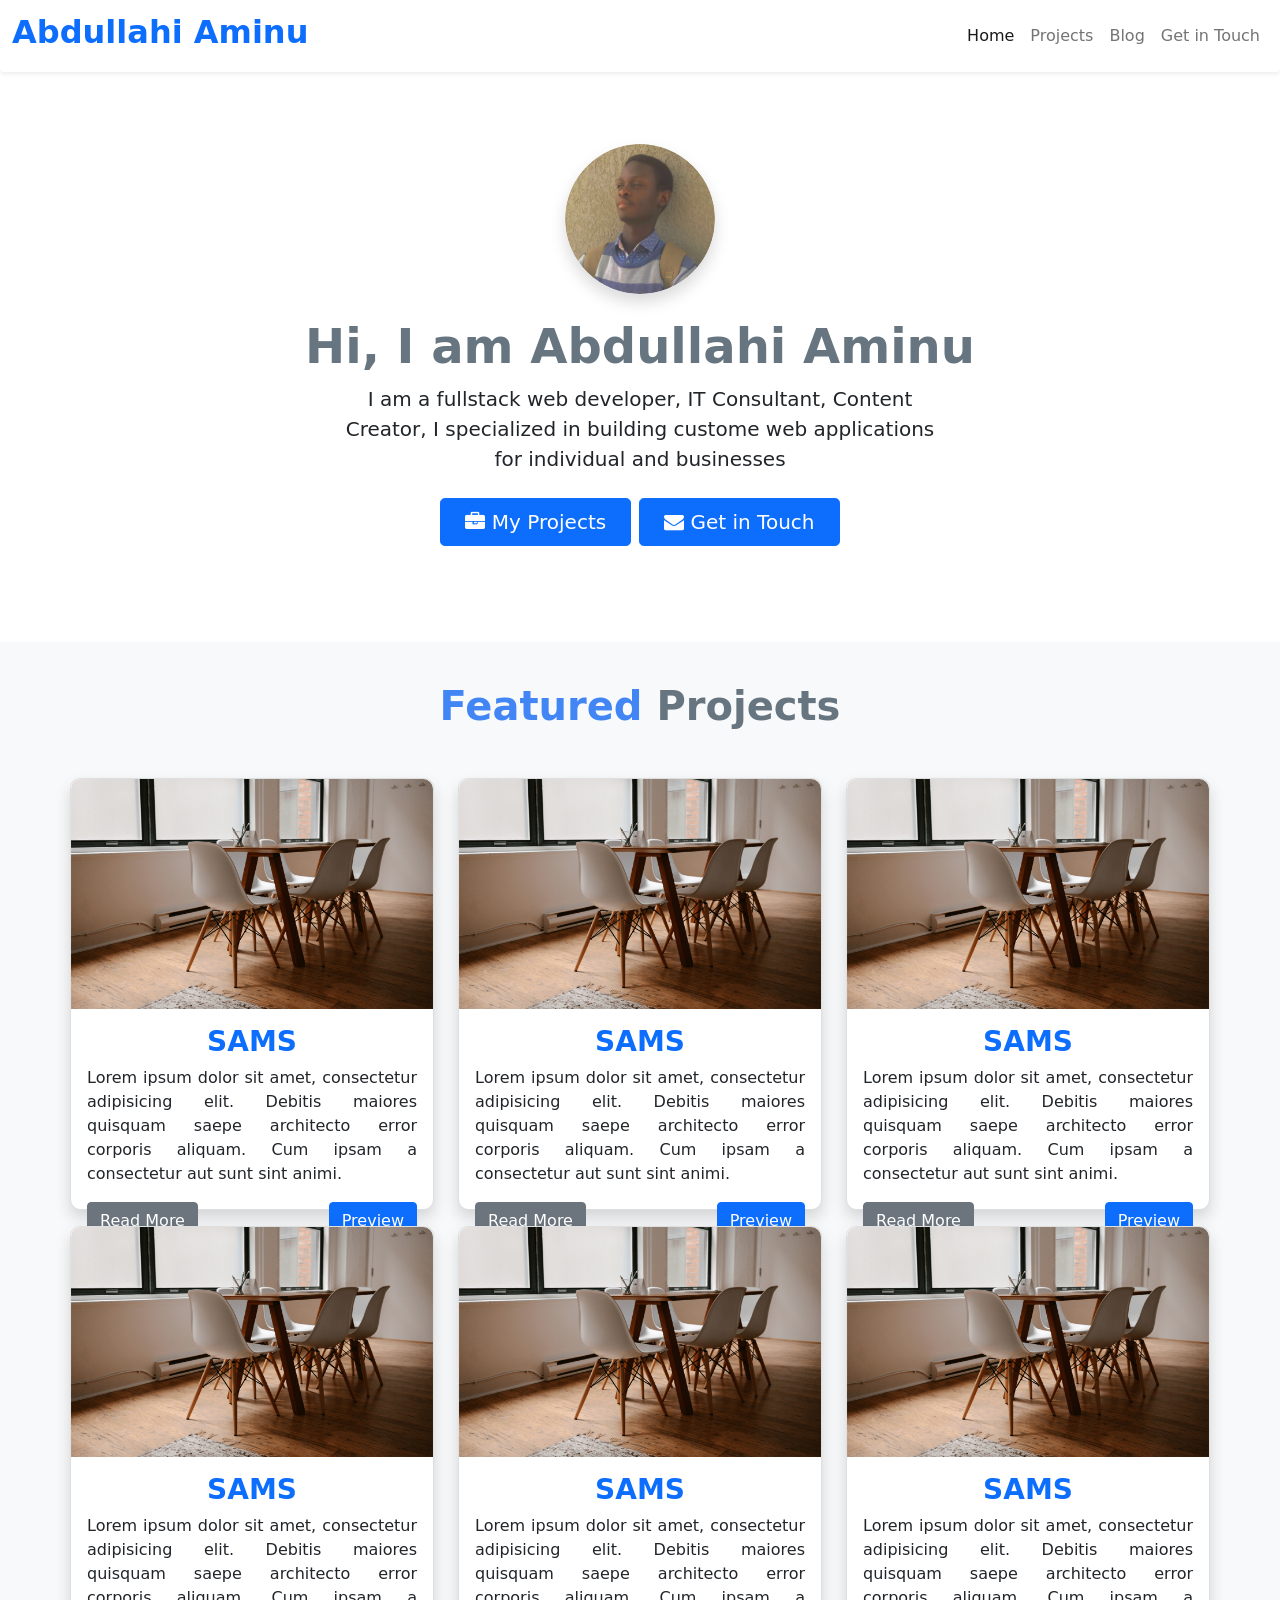
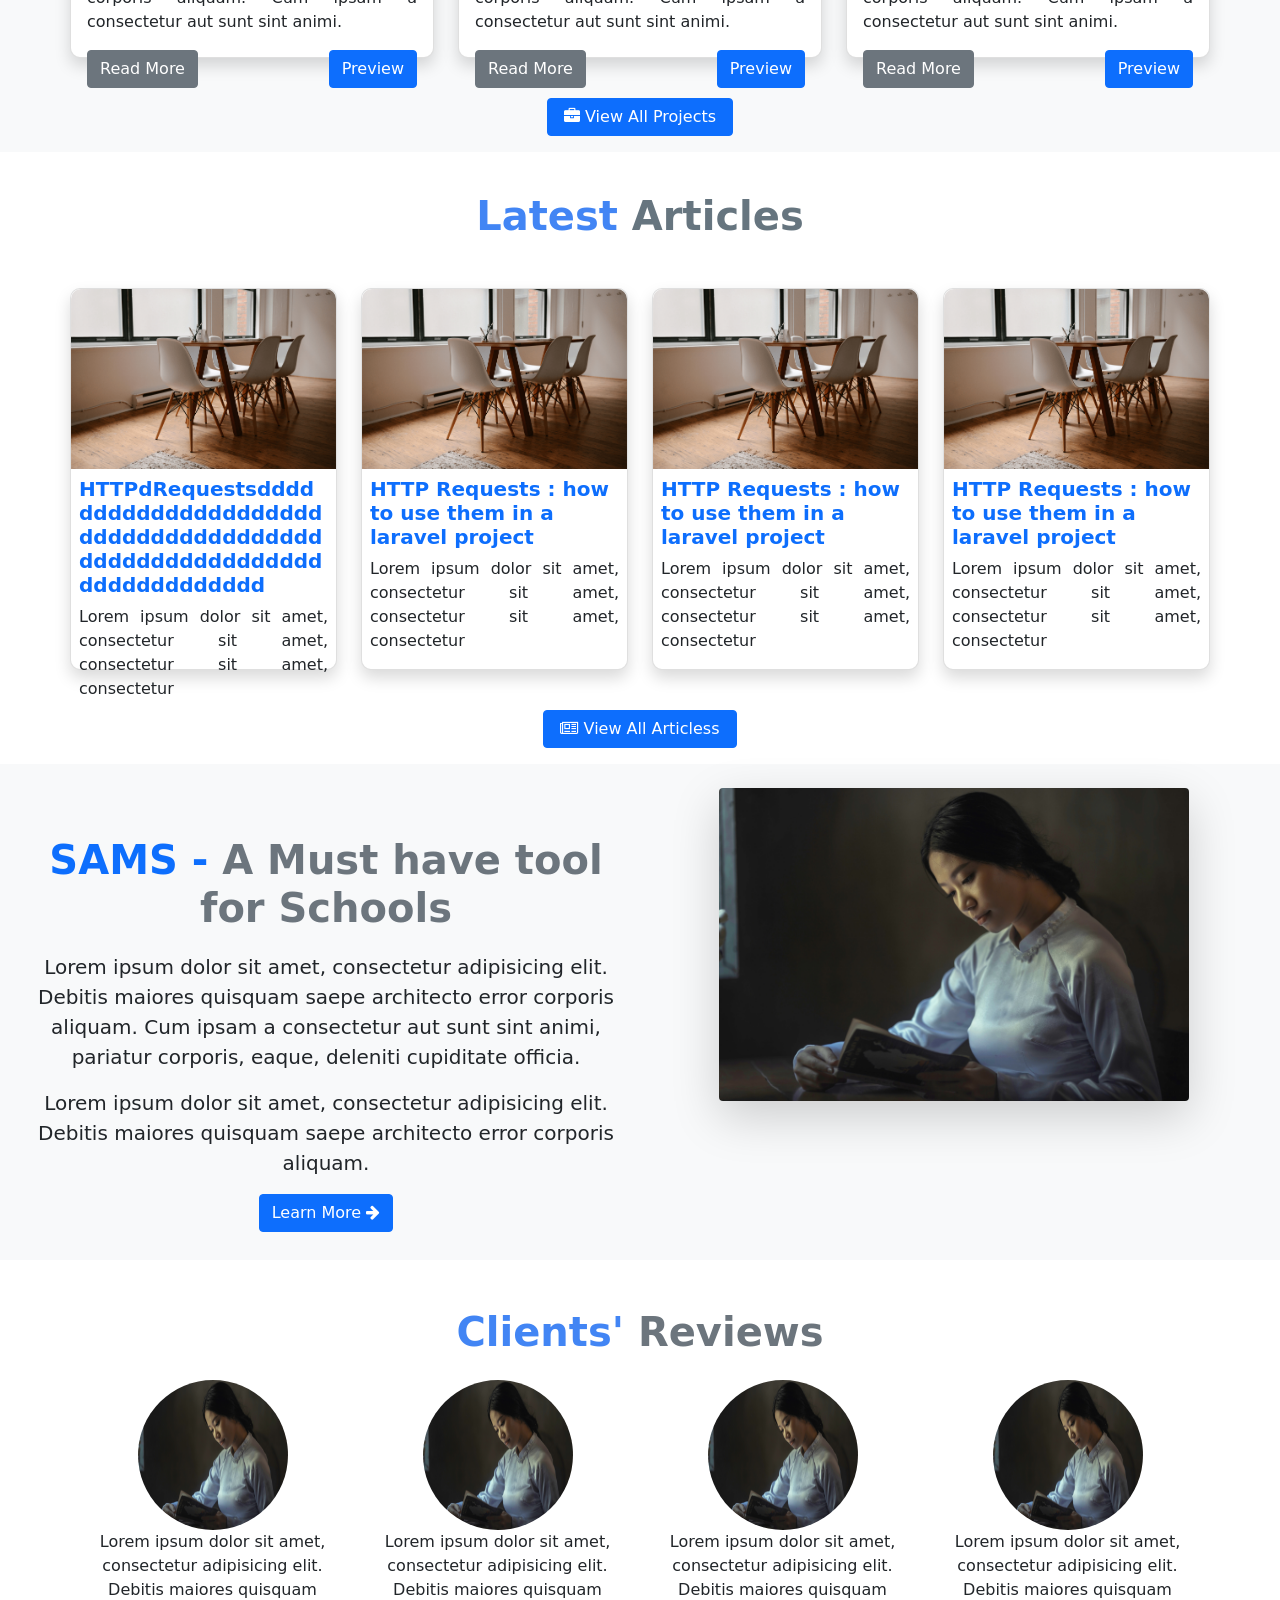
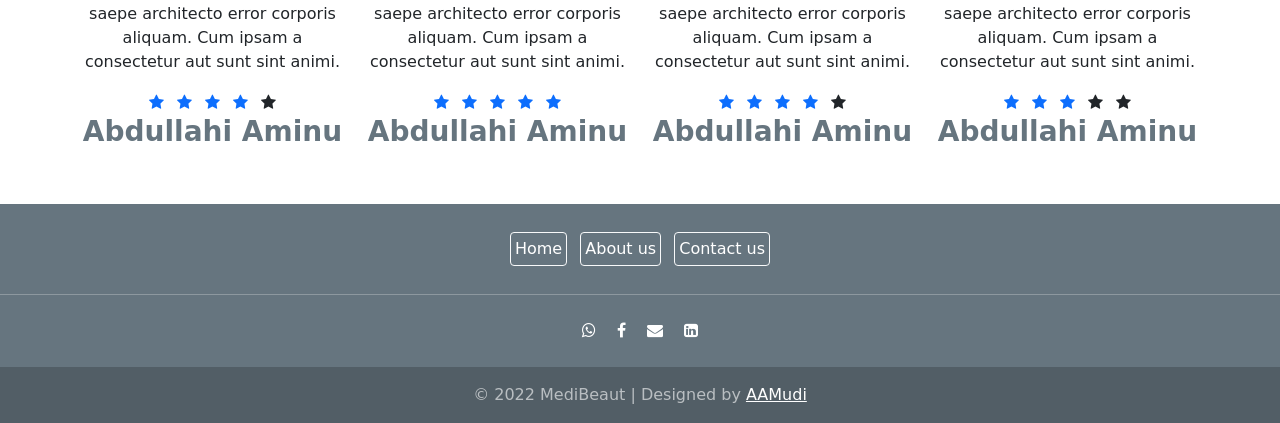
<file: index.html>
<!doctype html>
<html lang="en">
<head>
	<meta charset="utf-8">
	<meta name="viewport" content="width=device-width, initial-scale=1">
	<meta name="description" content="">
	<meta name="author" content="Abdullahi Aminu, @ibn__aminu">
	<!-- <meta name="generator" content="Neutral"> -->
	<!-- title -->
	<title>Abdullahi Aminu | Web Developer, IT Consultant, and Fashion Designer</title>
	<!-- Favicon -->
	<link rel="icon" href="img/sgr.png" type="image/png">
	<link rel="canonical" href="https://getbootstrap.com/docs/5.0/examples/heroes/">
    <!-- Bootstrap core CSS -->
	<link href="vendor/css/bootstrap.min.css" rel="stylesheet">
	<!-- overlayScrollbars -->
	<link rel="stylesheet" href="vendor/assets/overlayScrollbars/css/OverlayScrollbars.min.css">
    <!-- Custom styles for this template -->
	<link href="css/heroes.css" rel="stylesheet">
	<link href="css/style.css" rel="stylesheet">
	<link href="vendor/assets/font-awesome-4.7.0/css/font-awesome.min.css" rel="stylesheet">
</head>
<body>
    
  <main>
	<!-- Navigation bar -->
	<nav class="navbar navbar-expand-lg navbar-light bg-white shadow-sm fixed-top rounded" aria-label="Eleventh navbar example">
		<div class="container-fluid">
		  <a class="navbar-brand" href="#">
			<h2 class="text-primary"><b>Abdullahi Aminu</b></h2>
		  </a>
		  <button class="navbar-toggler" type="button" data-bs-toggle="collapse" data-bs-target="#navbarsExample09" aria-controls="navbarsExample09" aria-expanded="false" aria-label="Toggle navigation">
			<span class="navbar-toggler-icon"></span>
		  </button>
  
		  <div class="collapse navbar-collapse" id="navbarsExample09">
			<ul class="navbar-nav ms-auto">
			  <li class="nav-item">
				<a class="nav-link active" aria-current="page" href="index.html">Home</a>
			  </li>
			  <li class="nav-item">
				  <a class="nav-link" href="projects">Projects</a>
			  </li>
			  <li class="nav-item">
				<a class="nav-link" href="blog">Blog</a>
			  </li>
			  <li class="nav-item">
				<a class="nav-link" href="contact">Get in Touch</a>
			  </li>
			</ul>
		  </div>
		</div>
	</nav> 
	<!-- Header container -->
	<div class="px-4 py-5 my-5 text-center">
		<img class="d-block mx-auto mb-4 mt-5 rounded-circle shadow" src="img/me.png" alt="" width="150" height="150">
		<h1 class="display-5 fw-bold text-color2">Hi, I am Abdullahi Aminu</h1>
		<div class="col-lg-6 mx-auto">
		  <p class="lead mb-4">
			  I am a fullstack web developer, IT Consultant, Content Creator, I specialized in building custome web applications for individual and businesses  
			  <!-- Shahuci Global Resources is an IT company located in Kano state of Nigeria, focuses 
			  mainly in providing IT solutions to local and international businesses such as Software 
			  development, Digital Marketing, software management and maintainance, IT consultancy and training. -->
		  </p>
		  <div class="d-grid gap-2 d-sm-flex justify-content-sm-center">
			<a href="projects" class="btn btn-primary btn-lg px-4"><i class="fa fa-briefcase"></i> My Projects</a>
			<a href="contact" class="btn btn-primary btn-lg px-4"><i class="fa fa-envelope"></i> Get in Touch</a>
		  </div>
		</div>
	</div>
	<!-- Featured Projects -->
	<section class="farko bg-light p-3">
		<div class="container text-center mt-4 p-0">
			<h1 class="featurette-heading fw-bold mt-4 mb-5 text-color1">Featured <span class="text-color2">Projects</span></h1>
			<div class="row mb-4">
				<!-- single card -->
				<div class="col-md-4 mb-3">
					<div class="card shadow project">
						<img src="img/photo2.png">
						<div class="card-body p-3 text-center ">
							<h3 class="text-primary fw-bold">SAMS</h3>
							<p >Lorem ipsum dolor sit amet, consectetur adipisicing elit. Debitis maiores quisquam saepe architecto
								error corporis aliquam. Cum ipsam a consectetur aut sunt sint animi.</p>
								<a href="project" class="btn btn-secondary pull-left">Read More</a>
								<a href="#" class="btn btn-primary pull-right">Preview</a>
						</div>
					</div>
				</div>
				<!-- single card -->
				<div class="col-md-4 mb-3">
					<div class="card shadow project">
						<img src="img/photo2.png">
						<div class="card-body p-3 text-center ">
							<h3 class="text-primary fw-bold">SAMS</h3>
							<p >Lorem ipsum dolor sit amet, consectetur adipisicing elit. Debitis maiores quisquam saepe architecto
								error corporis aliquam. Cum ipsam a consectetur aut sunt sint animi.</p>
								<a href="project" class="btn btn-secondary pull-left">Read More</a>
								<a href="#" class="btn btn-primary pull-right">Preview</a>
						</div>
					</div>
				</div>
				<!-- single card -->
				<div class="col-md-4 mb-3">
					<div class="card shadow project">
						<img src="img/photo2.png">
						<div class="card-body p-3 text-center ">
							<h3 class="text-primary fw-bold">SAMS</h3>
							<p >Lorem ipsum dolor sit amet, consectetur adipisicing elit. Debitis maiores quisquam saepe architecto
								error corporis aliquam. Cum ipsam a consectetur aut sunt sint animi.</p>
								<a href="project" class="btn btn-secondary pull-left">Read More</a>
								<a href="#" class="btn btn-primary pull-right">Preview</a>
						</div>
					</div>
				</div>
				<!-- single card -->
				<div class="col-md-4 mb-3">
					<div class="card shadow project">
						<img src="img/photo2.png">
						<div class="card-body p-3 text-center ">
							<h3 class="text-primary fw-bold">SAMS</h3>
							<p >Lorem ipsum dolor sit amet, consectetur adipisicing elit. Debitis maiores quisquam saepe architecto
								error corporis aliquam. Cum ipsam a consectetur aut sunt sint animi.</p>
								<a href="project" class="btn btn-secondary pull-left">Read More</a>
								<a href="#" class="btn btn-primary pull-right">Preview</a>
						</div>
					</div>
				</div>
				<!-- single card -->
				<div class="col-md-4 mb-3">
					<div class="card shadow project">
						<img src="img/photo2.png">
						<div class="card-body p-3 text-center ">
							<h3 class="text-primary fw-bold">SAMS</h3>
							<p >Lorem ipsum dolor sit amet, consectetur adipisicing elit. Debitis maiores quisquam saepe architecto
								error corporis aliquam. Cum ipsam a consectetur aut sunt sint animi.</p>
								<a href="project" class="btn btn-secondary pull-left">Read More</a>
								<a href="#" class="btn btn-primary pull-right">Preview</a>
						</div>
					</div>
				</div>
				<!-- single card -->
				<div class="col-md-4 mb-3">
					<div class="card shadow project">
						<img src="img/photo2.png">
						<div class="card-body p-3 text-center ">
							<h3 class="text-primary fw-bold">SAMS</h3>
							<p >Lorem ipsum dolor sit amet, consectetur adipisicing elit. Debitis maiores quisquam saepe architecto
								error corporis aliquam. Cum ipsam a consectetur aut sunt sint animi.</p>
								<a href="project" class="btn btn-secondary pull-left">Read More</a>
								<a href="#" class="btn btn-primary pull-right">Preview</a>
						</div>
					</div>
				</div>

			</div>
			<a href="projects" class="btn btn-primary  px-3"><i class="fa fa-briefcase"></i> View All Projects</a>
		</div>
	</section>
	<!-- Latest Articles -->
	<section class="farko p-3">
		<div class="container text-center mt-4 p-0">
			<h1 class="featurette-heading fw-bold mt-4 mb-5 text-color1">Latest <span class="text-color2">Articles</span></h1>
			<div class="row mb-4">
				<!-- single card -->
				<div class="col-md-3 mb-3">
					<a href="#" class="text-decoration-none">
						<div class="card shadow blog">
							<img src="img/photo2.png">
							<div class="card-body p-2 ">
								<h5 class="text-primary fw-bold text-left">HTTPdRequestsdddddddddddddddddddddddddddddddddddddddddddddddddddddddddddddddddddd</h5>
								<p class="text-dark">Lorem ipsum dolor sit amet, consectetur sit amet, consectetur sit amet, consectetur </p>
							</div>
						</div>
					</a>
				</div>
				<!-- single card -->
				<div class="col-md-3 mb-3">
					<a href="#" class="text-decoration-none">
						<div class="card shadow blog">
							<img src="img/photo2.png">
							<div class="card-body p-2 ">
								<h5 class="text-primary fw-bold text-left">HTTP Requests : how to use them in a laravel project</h5>
								<p class="text-dark">Lorem ipsum dolor sit amet, consectetur sit amet, consectetur sit amet, consectetur </p>
							</div>
						</div>
					</a>
				</div>
				<!-- single card -->
				<div class="col-md-3 mb-3">
					<a href="#" class="text-decoration-none">
						<div class="card shadow blog">
							<img src="img/photo2.png">
							<div class="card-body p-2 ">
								<h5 class="text-primary fw-bold text-left">HTTP Requests : how to use them in a laravel project</h5>
								<p class="text-dark">Lorem ipsum dolor sit amet, consectetur sit amet, consectetur sit amet, consectetur </p>
							</div>
						</div>
					</a>
				</div>
				<!-- single card -->
				<div class="col-md-3 mb-3">
					<a href="#" class="text-decoration-none">
						<div class="card shadow blog">
							<img src="img/photo2.png">
							<div class="card-body p-2 ">
								<h5 class="text-primary fw-bold text-left">HTTP Requests : how to use them in a laravel project</h5>
								<p class="text-dark">Lorem ipsum dolor sit amet, consectetur sit amet, consectetur sit amet, consectetur </p>
							</div>
						</div>
					</a>
				</div>
			</div>
			<a href="blog" class="btn btn-primary  px-3"><i class="fa fa-newspaper-o"></i> View All Articless</a>
		</div>
	</section>
	<!-- PRODUCTS : SAMS -->
	<section class="farko bg-light p-4">
        <div class="row featurette">
            <div class="col-md-6 order-md-2">
                <img src="img/photo3.jpg" class="d-block mx-lg-auto img-fluid shadow-lg rounded" alt="Bootstrap Themes" width="470" height="350" loading="lazy">
            </div>
            <div class="col-md-6 text-center order-md-1">
                <h1 class="featurette-heading fw-bold mt-5 mb-3 text-primary">SAMS - <span class="text-muted">A Must have tool for Schools</span></h1>
                <div class="container p-1">
                  <p class="lead">Lorem ipsum dolor sit amet, consectetur adipisicing elit. Debitis maiores quisquam saepe architecto
                    error corporis aliquam. Cum ipsam a consectetur aut sunt sint animi, pariatur corporis, eaque, deleniti
                   cupiditate officia.</p>
                   <p class="lead">Lorem ipsum dolor sit amet, consectetur adipisicing elit. Debitis maiores quisquam saepe architecto
                    error corporis aliquam.</p>
					<a href="sams.html" class="btn btn-primary">Learn More <i class="fa fa-arrow-right"></i></a>
                </div>
            </div>
        </div>
	</section>
	<!-- Reviews -->
	<section class="farko p-4">
		<div class="container text-center mt-4">
			<h1 class="featurette-heading fw-bold mt-4 mb-4 text-color1">Clients' <span class="text-muted">Reviews</span></h1>
			<div class="row">
				<!-- single review -->
				<div class="col-md-3 text-center">
					<img src="img/photo3.jpg" class="rounded-circle" width="150" height="150">
					<p>Lorem ipsum dolor sit amet, consectetur adipisicing elit. Debitis maiores quisquam saepe architecto
					 error corporis aliquam. Cum ipsam a consectetur aut sunt sint animi.</p>
					 <p class="mb-0">
						 <i class="fa fa-star m-1 text-primary"></i>
						 <i class="fa fa-star m-1 text-primary"></i>
						 <i class="fa fa-star m-1 text-primary"></i>
						 <i class="fa fa-star m-1 text-primary"></i>
						 <i class="fa fa-star m-1"></i>
					 </p>
					 <h3 class="text-color2 fw-bold mt-0">Abdullahi Aminu</h3>
				</div> 
				<!-- single review -->
				<div class="col-md-3 text-center">
					<img src="img/photo3.jpg" class="rounded-circle" width="150" height="150">
					<p>Lorem ipsum dolor sit amet, consectetur adipisicing elit. Debitis maiores quisquam saepe architecto
					 error corporis aliquam. Cum ipsam a consectetur aut sunt sint animi.</p>
					 <p class="mb-0">
						 <i class="fa fa-star m-1 text-primary"></i>
						 <i class="fa fa-star m-1 text-primary"></i>
						 <i class="fa fa-star m-1 text-primary"></i>
						 <i class="fa fa-star m-1 text-primary"></i>
						 <i class="fa fa-star m-1 text-primary"></i>
					 </p>
					 <h3 class="text-color2 fw-bold mt-0">Abdullahi Aminu</h3>
				</div> 
				<!-- single review -->
				<div class="col-md-3 text-center">
					<img src="img/photo3.jpg" class="rounded-circle" width="150" height="150">
					<p>Lorem ipsum dolor sit amet, consectetur adipisicing elit. Debitis maiores quisquam saepe architecto
					 error corporis aliquam. Cum ipsam a consectetur aut sunt sint animi.</p>
					 <p class="mb-0">
						 <i class="fa fa-star m-1 text-primary"></i>
						 <i class="fa fa-star m-1 text-primary"></i>
						 <i class="fa fa-star m-1 text-primary"></i>
						 <i class="fa fa-star m-1 text-primary"></i>
						 <i class="fa fa-star m-1"></i>
					 </p>
					 <h3 class="text-color2 fw-bold mt-0">Abdullahi Aminu</h3>
				</div> 
				<!-- single review -->
				<div class="col-md-3 text-center">
					<img src="img/photo3.jpg" class="rounded-circle" width="150" height="150">
					<p>Lorem ipsum dolor sit amet, consectetur adipisicing elit. Debitis maiores quisquam saepe architecto
					 error corporis aliquam. Cum ipsam a consectetur aut sunt sint animi.</p>
					 <p class="mb-0">
						 <i class="fa fa-star m-1 text-primary"></i>
						 <i class="fa fa-star m-1 text-primary"></i>
						 <i class="fa fa-star m-1 text-primary"></i>
						 <i class="fa fa-star m-1 "></i>
						 <i class="fa fa-star m-1"></i>
					 </p>
					 <h3 class="text-color2 fw-bold mt-0">Abdullahi Aminu</h3>
				</div> 
			</div>
		</div>
	</section>
  </main>

<!--Footer-->
<footer class="page-footer text-center font-small mt-4 wow fadeIn">

    <!--Call to action-->
    <div class="pt-4">
		<a class="btn btn-outline-light p-1 m-1" href="index.html" role="button">Home</a>
        <a class="btn btn-outline-light p-1 m-1" href="about.html" role="button">About us</a>
        <a class="btn btn-outline-light p-1 m-1" href="contact.html" target="_blank" role="button">Contact us</a>
    </div>
    <!--/.Call to action-->

    <hr class="my-4">

    <!-- Social icons -->
    <div class="pb-4">
        <a href="https://api.whatsapp.com/send?phone=+2349029020292?" class="text-decoration-none m-2" target="_blank">
            <i class="fa fa-whatsapp mr-3"></i>
        </a>
        <a href="https://www.facebook.com/SGResource" class="text-decoration-none m-2" target="_blank">
            <i class="fa fa-facebook-f mr-4"></i>
        </a>
        <a href="mailto:info@sgr.com.ng" class="text-decoration-none m-2" target="_blank">
            <i class="fa fa-envelope mr-3"></i>
        </a>
        <a href="https://www.linkedin.com/company/shahuci-global-resources" class="text-decoration-none m-2" target="_blank">
            <i class="fa fa-linkedin-square mr-3"></i>
        </a>
    </div>
    <!-- Social icons -->

    <!--Copyright-->
    <div class="footer-copyright py-3">
        © 2022 MediBeaut | Designed by 
        <a href="mailto:abdullahimudi2018@gmail.com" target="_blank">AAMudi</a>
    </div>
    <!--/.Copyright-->
</footer>
<!--/.Footer-->

<!-- scripts -->
<!-- jQuery -->
<script src="vendor/assets/jquery/jquery.min.js"></script>
<!-- Bootstrap -->
<script src="vendor/js/bootstrap.bundle.min.js"></script> 
<script src="vendor/js/bootstrap.min.js"></script>  
<!-- overlayScrollbars -->
<script src="vendor/assets/overlayScrollbars/js/jquery.overlayScrollbars.min.js"></script>

      
  </body>
</html>
</file>
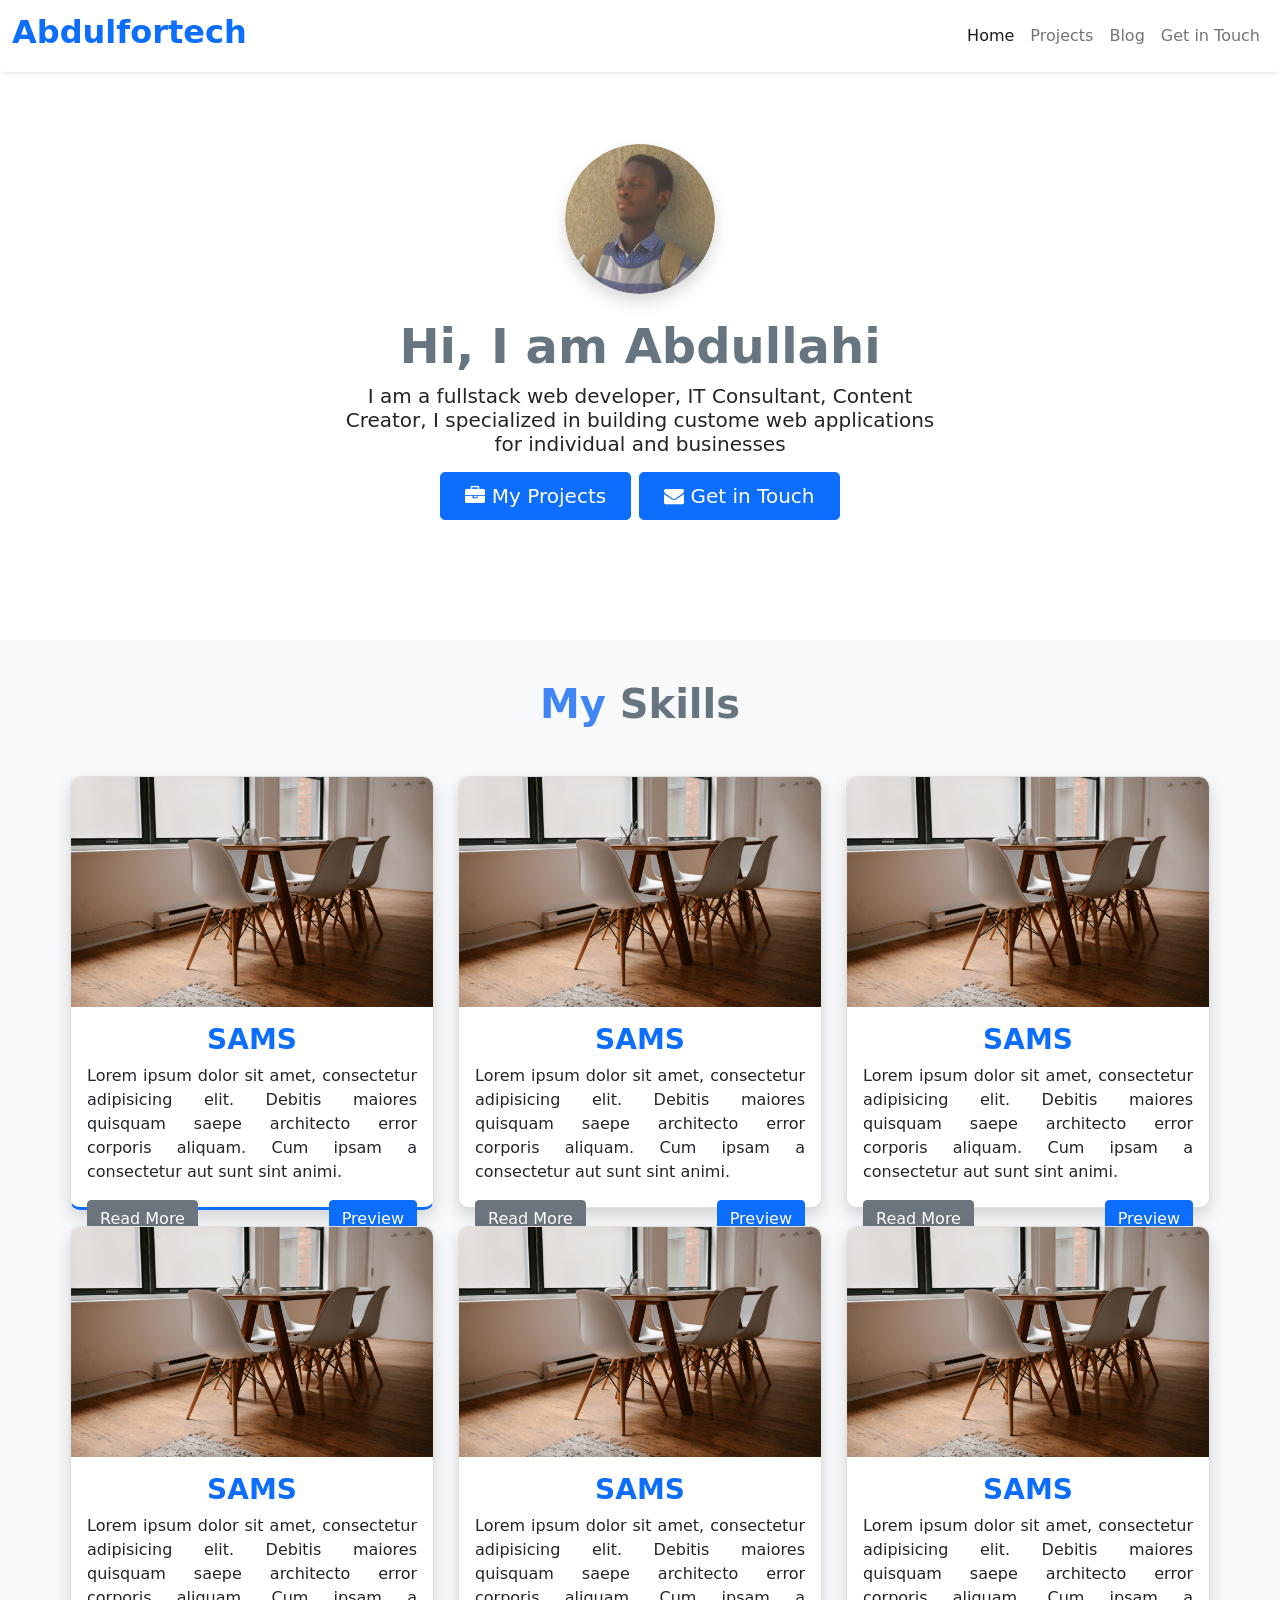
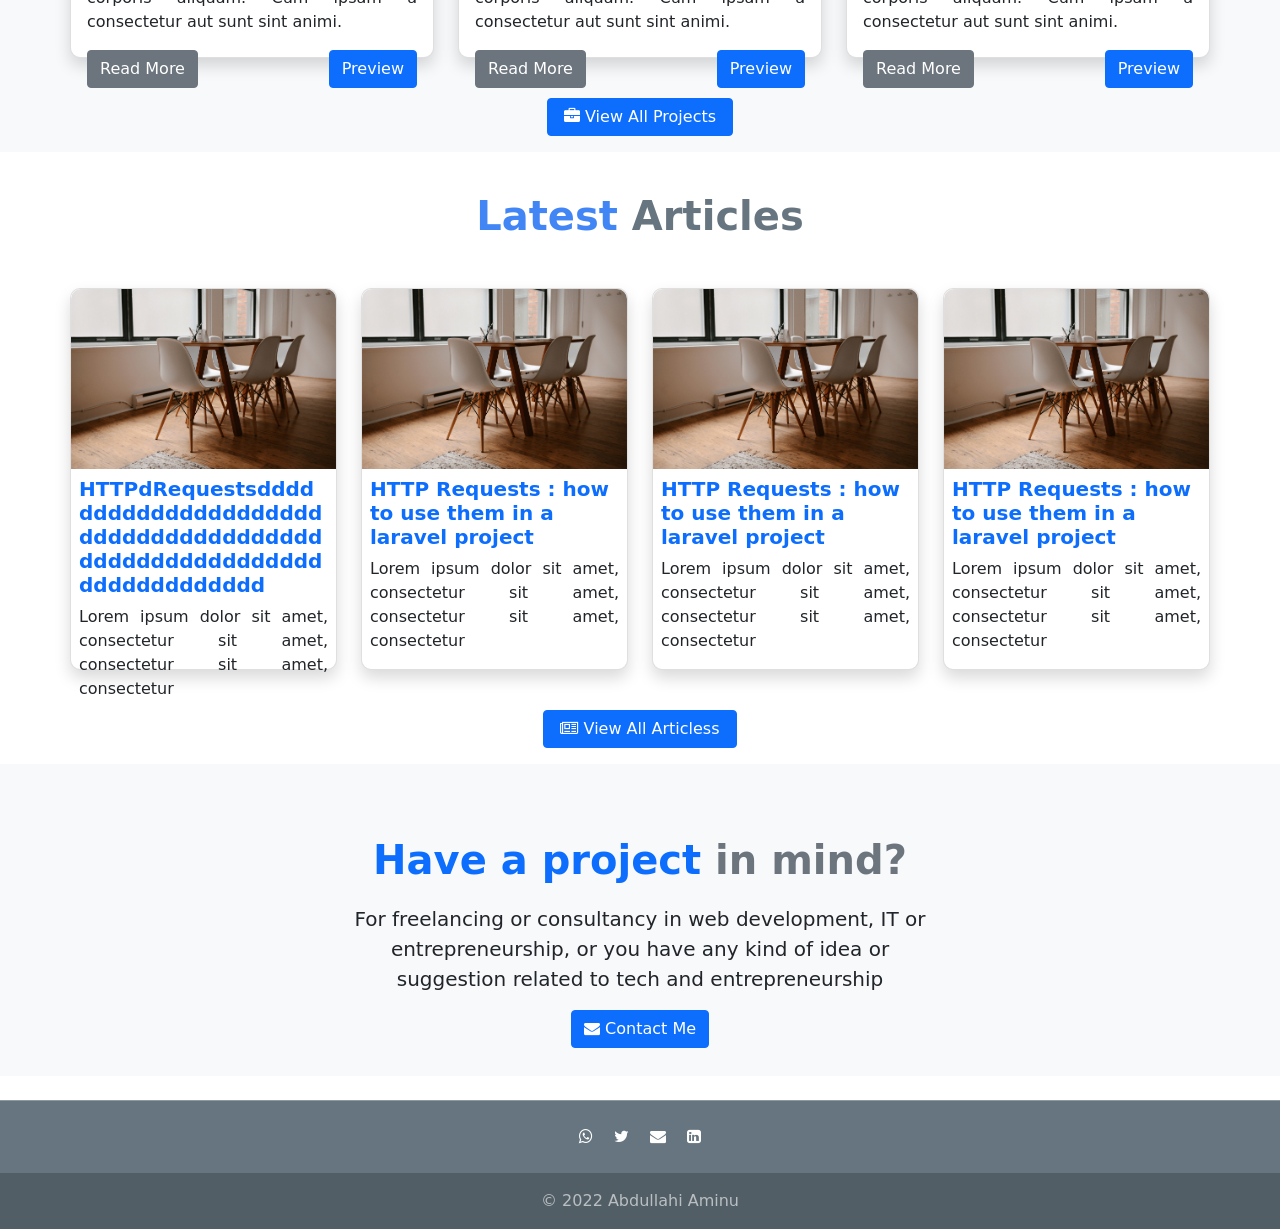
<file: _index.html>
<!doctype html>
<html lang="en">
<head>
	<meta charset="utf-8">
	<meta name="viewport" content="width=device-width, initial-scale=1">
	<meta name="description" content="">
	<meta name="author" content="Abdullahi Aminu, @ibn__aminu">
	<!-- <meta name="generator" content="Neutral"> -->
	<!-- title -->
	<title>Abdullahi Aminu | Web Developer, IT Consultant, and Fashion Designer</title>
	<!-- Favicon -->
	<link rel="icon" href="img/sgr.png" type="image/png">
	<link rel="canonical" href="https://getbootstrap.com/docs/5.0/examples/heroes/">
    <!-- Bootstrap core CSS -->
	<link href="vendor/css/bootstrap.min.css" rel="stylesheet">
	<!-- overlayScrollbars -->
	<link rel="stylesheet" href="vendor/assets/overlayScrollbars/css/OverlayScrollbars.min.css">
    <!-- Custom styles for this template -->
	<link href="css/heroes.css" rel="stylesheet">
	<link href="css/style.css" rel="stylesheet">
	<link href="vendor/assets/font-awesome-4.7.0/css/font-awesome.min.css" rel="stylesheet">
</head>
<body>
    
  <main>
	<!-- Navigation bar -->
	<nav class="navbar navbar-expand-lg navbar-light bg-white shadow-sm fixed-top rounded" aria-label="Eleventh navbar example">
		<div class="container-fluid">
		  <a class="navbar-brand" href="#">
			<h2 class="text-primary"><b>Abdulfortech</b></h2>
		  </a>
		  <button class="navbar-toggler" type="button" data-bs-toggle="collapse" data-bs-target="#navbarsExample09" aria-controls="navbarsExample09" aria-expanded="false" aria-label="Toggle navigation">
			<span class="navbar-toggler-icon"></span>
		  </button>
  
		  <div class="collapse navbar-collapse" id="navbarsExample09">
			<ul class="navbar-nav ms-auto">
			  <li class="nav-item">
				<a class="nav-link active" aria-current="page" href="index.html">Home</a>
			  </li>
			  <li class="nav-item">
				  <a class="nav-link" href="#">Projects</a>
			  </li>
			  <li class="nav-item">
				<a class="nav-link" href="#">Blog</a>
			  </li>
			  <li class="nav-item">
				<a class="nav-link" href="#">Get in Touch</a>
			  </li>
			</ul>
		  </div>
		</div>
	</nav> 
	<!-- Header container -->
	<div class="px-4 py-5 my-5 text-center">
		
		<img class="d-block mx-auto mb-4 mt-5 rounded-circle shadow" src="img/me.png" alt="" width="150" height="150">
		<h1 class="display-5 fw-bold text-color2">Hi, I am Abdullahi </h1>
		<div class="col-lg-6 mx-auto">
		  <H5 class="lead mb-4">
			  I am a fullstack web developer, IT Consultant, Content Creator, I specialized in building custome web applications for individual and businesses  
			  <!-- Shahuci Global Resources is an IT company located in Kano state of Nigeria, focuses 
			  mainly in providing IT solutions to local and international businesses such as Software 
			  development, Digital Marketing, software management and maintainance, IT consultancy and training. -->
		  </p>
		  <div class="d-grid gap-2 d-sm-flex justify-content-sm-center">
			<a href="projects" class="btn btn-primary btn-lg px-4"><i class="fa fa-briefcase"></i> My Projects</a>
			<a href="contact" class="btn btn-primary btn-lg px-4"><i class="fa fa-envelope"></i> Get in Touch</a>
		  </div>
		</div>
	</div>
	<!-- my Skills -->
	<section class="farko bg-light p-3">
		<div class="container text-center mt-4 p-0">
			<h1 class="featurette-heading fw-bold mt-4 mb-5 text-color1">My	 <span class="text-color2">Skills</span></h1>
			<div class="row mb-4">
				<!-- single card -->
				<div class="col-md-4 mb-3">
					<div class="card shadow project border-bottom-primary">
						<img src="img/photo2.png">
						<div class="card-body p-3 text-center ">
							<h3 class="text-primary fw-bold">SAMS</h3>
							<p >Lorem ipsum dolor sit amet, consectetur adipisicing elit. Debitis maiores quisquam saepe architecto
								error corporis aliquam. Cum ipsam a consectetur aut sunt sint animi.</p>
								<a href="project" class="btn btn-secondary pull-left">Read More</a>
								<a href="#" class="btn btn-primary pull-right">Preview</a>
						</div>
					</div>
				</div>
				<!-- single card -->
				<div class="col-md-4 mb-3">
					<div class="card shadow project">
						<img src="img/photo2.png">
						<div class="card-body p-3 text-center ">
							<h3 class="text-primary fw-bold">SAMS</h3>
							<p >Lorem ipsum dolor sit amet, consectetur adipisicing elit. Debitis maiores quisquam saepe architecto
								error corporis aliquam. Cum ipsam a consectetur aut sunt sint animi.</p>
								<a href="project" class="btn btn-secondary pull-left">Read More</a>
								<a href="#" class="btn btn-primary pull-right">Preview</a>
						</div>
					</div>
				</div>
				<!-- single card -->
				<div class="col-md-4 mb-3">
					<div class="card shadow project">
						<img src="img/photo2.png">
						<div class="card-body p-3 text-center ">
							<h3 class="text-primary fw-bold">SAMS</h3>
							<p >Lorem ipsum dolor sit amet, consectetur adipisicing elit. Debitis maiores quisquam saepe architecto
								error corporis aliquam. Cum ipsam a consectetur aut sunt sint animi.</p>
								<a href="project" class="btn btn-secondary pull-left">Read More</a>
								<a href="#" class="btn btn-primary pull-right">Preview</a>
						</div>
					</div>
				</div>
				<!-- single card -->
				<div class="col-md-4 mb-3">
					<div class="card shadow project">
						<img src="img/photo2.png">
						<div class="card-body p-3 text-center ">
							<h3 class="text-primary fw-bold">SAMS</h3>
							<p >Lorem ipsum dolor sit amet, consectetur adipisicing elit. Debitis maiores quisquam saepe architecto
								error corporis aliquam. Cum ipsam a consectetur aut sunt sint animi.</p>
								<a href="project" class="btn btn-secondary pull-left">Read More</a>
								<a href="#" class="btn btn-primary pull-right">Preview</a>
						</div>
					</div>
				</div>
				<!-- single card -->
				<div class="col-md-4 mb-3">
					<div class="card shadow project">
						<img src="img/photo2.png">
						<div class="card-body p-3 text-center ">
							<h3 class="text-primary fw-bold">SAMS</h3>
							<p >Lorem ipsum dolor sit amet, consectetur adipisicing elit. Debitis maiores quisquam saepe architecto
								error corporis aliquam. Cum ipsam a consectetur aut sunt sint animi.</p>
								<a href="project" class="btn btn-secondary pull-left">Read More</a>
								<a href="#" class="btn btn-primary pull-right">Preview</a>
						</div>
					</div>
				</div>
				<!-- single card -->
				<div class="col-md-4 mb-3">
					<div class="card shadow project">
						<img src="img/photo2.png">
						<div class="card-body p-3 text-center ">
							<h3 class="text-primary fw-bold">SAMS</h3>
							<p >Lorem ipsum dolor sit amet, consectetur adipisicing elit. Debitis maiores quisquam saepe architecto
								error corporis aliquam. Cum ipsam a consectetur aut sunt sint animi.</p>
								<a href="project" class="btn btn-secondary pull-left">Read More</a>
								<a href="#" class="btn btn-primary pull-right">Preview</a>
						</div>
					</div>
				</div>

			</div>
			<a href="projects" class="btn btn-primary  px-3"><i class="fa fa-briefcase"></i> View All Projects</a>
		</div>
	</section>
	<!-- Latest Articles -->
	<section class="farko p-3">
		<div class="container text-center mt-4 p-0">
			<h1 class="featurette-heading fw-bold mt-4 mb-5 text-color1">Latest <span class="text-color2">Articles</span></h1>
			<div class="row mb-4">
				<!-- single card -->
				<div class="col-md-3 mb-3">
					<a href="#" class="text-decoration-none">
						<div class="card shadow blog">
							<img src="img/photo2.png">
							<div class="card-body p-2 ">
								<h5 class="text-primary fw-bold text-left">HTTPdRequestsdddddddddddddddddddddddddddddddddddddddddddddddddddddddddddddddddddd</h5>
								<p class="text-dark">Lorem ipsum dolor sit amet, consectetur sit amet, consectetur sit amet, consectetur </p>
							</div>
						</div>
					</a>
				</div>
				<!-- single card -->
				<div class="col-md-3 mb-3">
					<a href="#" class="text-decoration-none">
						<div class="card shadow blog">
							<img src="img/photo2.png">
							<div class="card-body p-2 ">
								<h5 class="text-primary fw-bold text-left">HTTP Requests : how to use them in a laravel project</h5>
								<p class="text-dark">Lorem ipsum dolor sit amet, consectetur sit amet, consectetur sit amet, consectetur </p>
							</div>
						</div>
					</a>
				</div>
				<!-- single card -->
				<div class="col-md-3 mb-3">
					<a href="#" class="text-decoration-none">
						<div class="card shadow blog">
							<img src="img/photo2.png">
							<div class="card-body p-2 ">
								<h5 class="text-primary fw-bold text-left">HTTP Requests : how to use them in a laravel project</h5>
								<p class="text-dark">Lorem ipsum dolor sit amet, consectetur sit amet, consectetur sit amet, consectetur </p>
							</div>
						</div>
					</a>
				</div>
				<!-- single card -->
				<div class="col-md-3 mb-3">
					<a href="#" class="text-decoration-none">
						<div class="card shadow blog">
							<img src="img/photo2.png">
							<div class="card-body p-2 ">
								<h5 class="text-primary fw-bold text-left">HTTP Requests : how to use them in a laravel project</h5>
								<p class="text-dark">Lorem ipsum dolor sit amet, consectetur sit amet, consectetur sit amet, consectetur </p>
							</div>
						</div>
					</a>
				</div>
			</div>
			<a href="blog" class="btn btn-primary  px-3"><i class="fa fa-newspaper-o"></i> View All Articless</a>
		</div>
	</section>
	<!-- PROJECT HIRING -->
	<section class="farko bg-light p-4">
        <center>
            <div class="col-md-6 text-center order-md-1">
                <h1 class="featurette-heading fw-bold mt-5 mb-3 text-primary">Have a project<span class="text-muted"> in mind?</span></h1>
                <div class="container p-1">
                  <p class="lead">For freelancing or consultancy in web development, IT or entrepreneurship, or you have any kind of idea or suggestion related to tech and entrepreneurship</p>
					<a href="sams.html" class="btn btn-primary"><i class="fa fa-envelope"></i> Contact Me</a>
                </div>
            </div>
        </center>
	</section>
  </main>

<!--Footer-->
<footer class="page-footer text-center font-small mt-0 wow fadeIn">

    <hr class="my-4">

    <!-- Social icons -->
    <div class="pb-4 mt-2">
        <a href="https://api.whatsapp.com/send?phone=+2349029020292?" class="text-decoration-none m-2" target="_blank">
            <i class="fa fa-whatsapp mr-3"></i>
		</a>
		<a href="https://twitter.com/Abdulfortech" class="text-decoration-none m-2" target="_blank">
            <i class="fa fa-twitter mr-3"></i>
        </a>
        <a href="mailto:abdul@sgr.com.ng" class="text-decoration-none m-2" target="_blank">
            <i class="fa fa-envelope mr-3"></i>
        </a>
        <a href="https://www.linkedin.com/company/shahuci-global-resources" class="text-decoration-none m-2" target="_blank">
            <i class="fa fa-linkedin-square mr-3"></i>
        </a>
    </div>
    <!-- Social icons -->

    <!--Copyright-->
    <div class="footer-copyright py-3">
        © 2022 Abdullahi Aminu
    </div>
    <!--/.Copyright-->
</footer>
<!--/.Footer-->

<!-- scripts -->
<!-- jQuery -->
<script src="vendor/assets/jquery/jquery.min.js"></script>
<!-- Bootstrap -->
<script src="vendor/js/bootstrap.bundle.min.js"></script> 
<script src="vendor/js/bootstrap.min.js"></script>  
<!-- overlayScrollbars -->
<script src="vendor/assets/overlayScrollbars/js/jquery.overlayScrollbars.min.js"></script>

      
  </body>
</html>
</file>
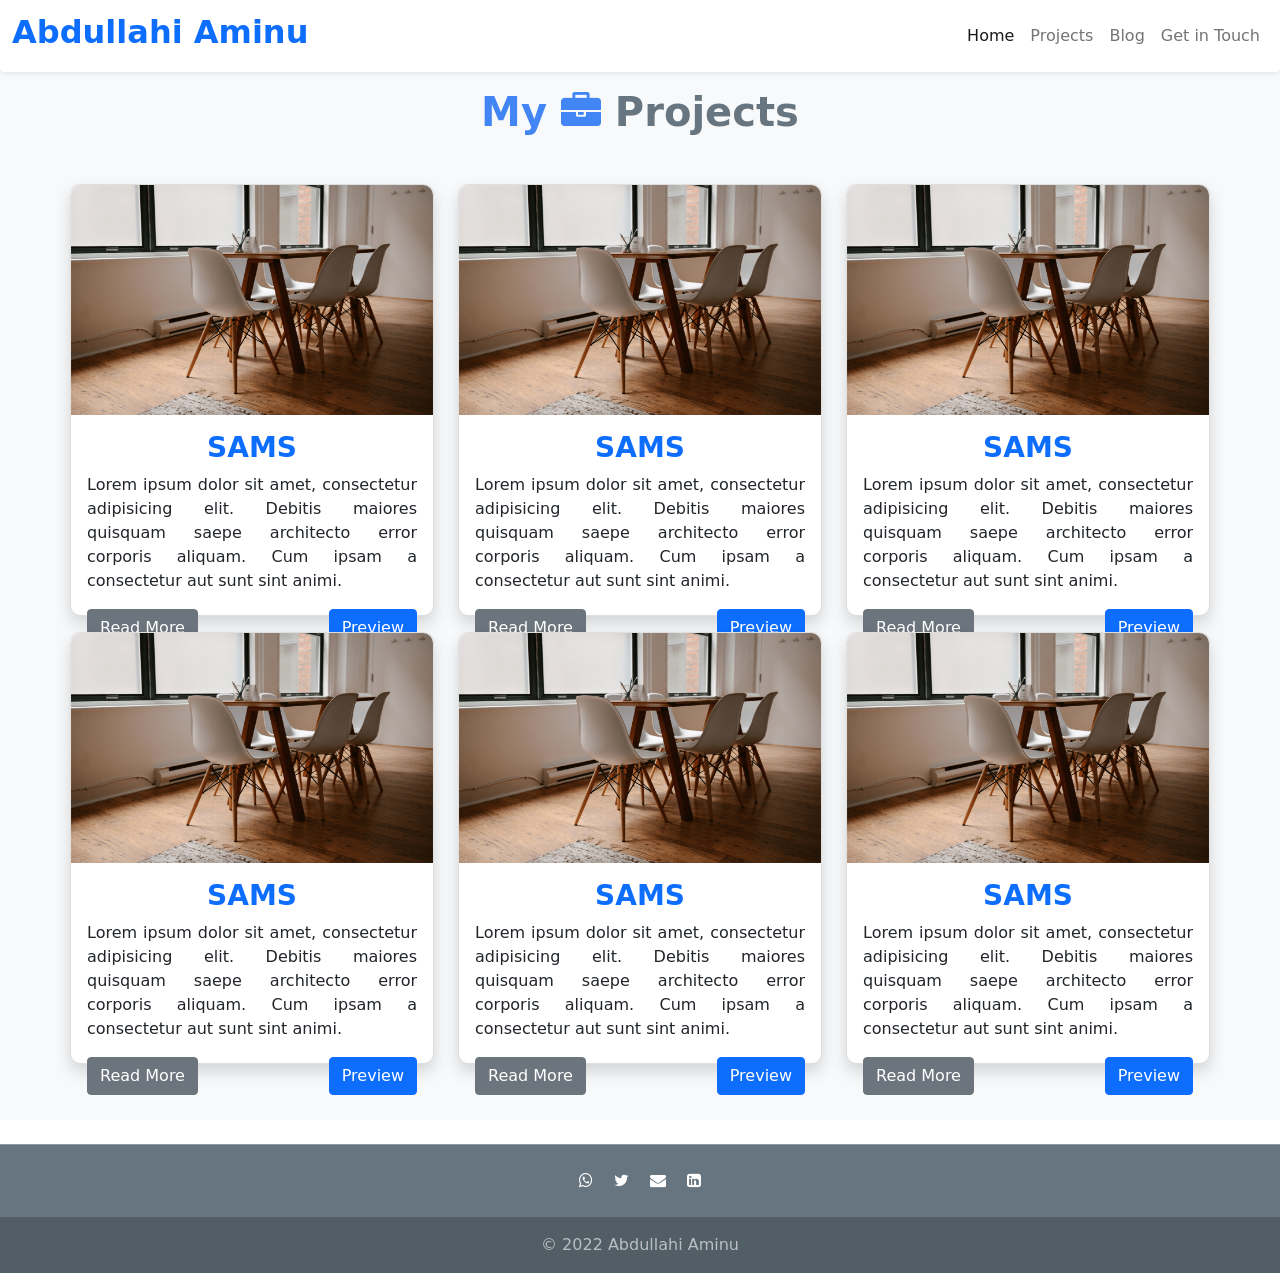
<file: _projects.html>
<!doctype html>
<html lang="en">
<head>
	<meta charset="utf-8">
	<meta name="viewport" content="width=device-width, initial-scale=1">
	<meta name="description" content="">
	<meta name="author" content="Abdullahi Aminu, @ibn__aminu">
	<!-- <meta name="generator" content="Neutral"> -->
	<!-- title -->
	<title>Abdullahi Aminu | My Projects</title>
	<!-- Favicon -->
	<link rel="icon" href="img/sgr.png" type="image/png">
	<link rel="canonical" href="https://getbootstrap.com/docs/5.0/examples/heroes/">
    <!-- Bootstrap core CSS -->
	<link href="vendor/css/bootstrap.min.css" rel="stylesheet">
	<!-- overlayScrollbars -->
	<link rel="stylesheet" href="vendor/assets/overlayScrollbars/css/OverlayScrollbars.min.css">
    <!-- Custom styles for this template -->
	<link href="css/heroes.css" rel="stylesheet">
	<link href="css/style.css" rel="stylesheet">
	<link href="vendor/assets/font-awesome-4.7.0/css/font-awesome.min.css" rel="stylesheet">
</head>
<body>
    
  <main>
	<!-- Navigation bar -->
	<nav class="navbar navbar-expand-lg navbar-light bg-white shadow-sm fixed-top rounded" aria-label="Eleventh navbar example">
		<div class="container-fluid">
		  <a class="navbar-brand" href="#">
			<h2 class="text-primary"><b>Abdullahi Aminu</b></h2>
		  </a>
		  <button class="navbar-toggler" type="button" data-bs-toggle="collapse" data-bs-target="#navbarsExample09" aria-controls="navbarsExample09" aria-expanded="false" aria-label="Toggle navigation">
			<span class="navbar-toggler-icon"></span>
		  </button>
  
		  <div class="collapse navbar-collapse" id="navbarsExample09">
			<ul class="navbar-nav ms-auto">
			  <li class="nav-item">
				<a class="nav-link active" aria-current="page" href="index.html">Home</a>
			  </li>
			  <li class="nav-item">
				  <a class="nav-link" href="projects/">Projects</a>
			  </li>
			  <li class="nav-item">
				<a class="nav-link" href="blog">Blog</a>
			  </li>
			  <li class="nav-item">
				<a class="nav-link" href="contact">Get in Touch</a>
			  </li>
			</ul>
		  </div>
		</div>
	</nav>
	<!-- Featured Projects -->
	<section class="farko bg-light p-3 mt-5">
		<div class="container text-center mt-4 p-0">
			<h1 class="featurette-heading fw-bold mt-4 mb-5 text-color1">My <i class="fa fa-briefcase"></i> <span class="text-color2">Projects</span></h1>
			<div class="row mb-4">
				<!-- single card -->
				<div class="col-md-4 mb-3">
					<div class="card shadow project">
						<img src="img/photo2.png">
						<div class="card-body p-3 text-center ">
							<h3 class="text-primary fw-bold">SAMS</h3>
							<p >Lorem ipsum dolor sit amet, consectetur adipisicing elit. Debitis maiores quisquam saepe architecto
								error corporis aliquam. Cum ipsam a consectetur aut sunt sint animi.</p>
								<a href="project" class="btn btn-secondary pull-left">Read More</a>
								<a href="#" class="btn btn-primary pull-right">Preview</a>
						</div>
					</div>
				</div>
				<!-- single card -->
				<div class="col-md-4 mb-3">
					<div class="card shadow project">
						<img src="img/photo2.png">
						<div class="card-body p-3 text-center ">
							<h3 class="text-primary fw-bold">SAMS</h3>
							<p >Lorem ipsum dolor sit amet, consectetur adipisicing elit. Debitis maiores quisquam saepe architecto
								error corporis aliquam. Cum ipsam a consectetur aut sunt sint animi.</p>
								<a href="project" class="btn btn-secondary pull-left">Read More</a>
								<a href="#" class="btn btn-primary pull-right">Preview</a>
						</div>
					</div>
				</div>
				<!-- single card -->
				<div class="col-md-4 mb-3">
					<div class="card shadow project">
						<img src="img/photo2.png">
						<div class="card-body p-3 text-center ">
							<h3 class="text-primary fw-bold">SAMS</h3>
							<p >Lorem ipsum dolor sit amet, consectetur adipisicing elit. Debitis maiores quisquam saepe architecto
								error corporis aliquam. Cum ipsam a consectetur aut sunt sint animi.</p>
								<a href="project" class="btn btn-secondary pull-left">Read More</a>
								<a href="#" class="btn btn-primary pull-right">Preview</a>
						</div>
					</div>
				</div>
				<!-- single card -->
				<div class="col-md-4 mb-3">
					<div class="card shadow project">
						<img src="img/photo2.png">
						<div class="card-body p-3 text-center ">
							<h3 class="text-primary fw-bold">SAMS</h3>
							<p >Lorem ipsum dolor sit amet, consectetur adipisicing elit. Debitis maiores quisquam saepe architecto
								error corporis aliquam. Cum ipsam a consectetur aut sunt sint animi.</p>
								<a href="project" class="btn btn-secondary pull-left">Read More</a>
								<a href="#" class="btn btn-primary pull-right">Preview</a>
						</div>
					</div>
				</div>
				<!-- single card -->
				<div class="col-md-4 mb-3">
					<div class="card shadow project">
						<img src="img/photo2.png">
						<div class="card-body p-3 text-center ">
							<h3 class="text-primary fw-bold">SAMS</h3>
							<p >Lorem ipsum dolor sit amet, consectetur adipisicing elit. Debitis maiores quisquam saepe architecto
								error corporis aliquam. Cum ipsam a consectetur aut sunt sint animi.</p>
								<a href="project" class="btn btn-secondary pull-left">Read More</a>
								<a href="#" class="btn btn-primary pull-right">Preview</a>
						</div>
					</div>
				</div>
				<!-- single card -->
				<div class="col-md-4 mb-3">
					<div class="card shadow project">
						<img src="img/photo2.png">
						<div class="card-body p-3 text-center ">
							<h3 class="text-primary fw-bold">SAMS</h3>
							<p >Lorem ipsum dolor sit amet, consectetur adipisicing elit. Debitis maiores quisquam saepe architecto
								error corporis aliquam. Cum ipsam a consectetur aut sunt sint animi.</p>
								<a href="project" class="btn btn-secondary pull-left">Read More</a>
								<a href="#" class="btn btn-primary pull-right">Preview</a>
						</div>
					</div>
				</div>

			</div>
		</div>
	</section>
  </main>

<!--Footer-->
<footer class="page-footer text-center font-small mt-0 wow fadeIn">

    <hr class="my-4">

    <!-- Social icons -->
    <div class="pb-4 mt-2">
        <a href="https://api.whatsapp.com/send?phone=+2349029020292?" class="text-decoration-none m-2" target="_blank">
            <i class="fa fa-whatsapp mr-3"></i>
		</a>
		<a href="https://twitter.com/Abdulfortech" class="text-decoration-none m-2" target="_blank">
            <i class="fa fa-twitter mr-3"></i>
        </a>
        <a href="mailto:abdul@sgr.com.ng" class="text-decoration-none m-2" target="_blank">
            <i class="fa fa-envelope mr-3"></i>
        </a>
        <a href="https://www.linkedin.com/in/abdullahi-aminu-8644b619a" class="text-decoration-none m-2" target="_blank">
            <i class="fa fa-linkedin-square mr-3"></i>
        </a>
    </div>
    <!-- Social icons -->

    <!--Copyright-->
    <div class="footer-copyright py-3">
        © 2022 Abdullahi Aminu
    </div>
    <!--/.Copyright-->
</footer>
<!--/.Footer-->

    <!-- scripts -->
    <!-- jQuery -->
    <script src="vendor/assets/jquery/jquery.min.js"></script>
    <!-- Bootstrap -->
    <script src="vendor/js/bootstrap.bundle.min.js"></script> 
    <script src="vendor/js/bootstrap.min.js"></script>  
    <!-- overlayScrollbars -->
    <script src="vendor/assets/overlayScrollbars/js/jquery.overlayScrollbars.min.js"></script>
  </body>
</html>
</file>
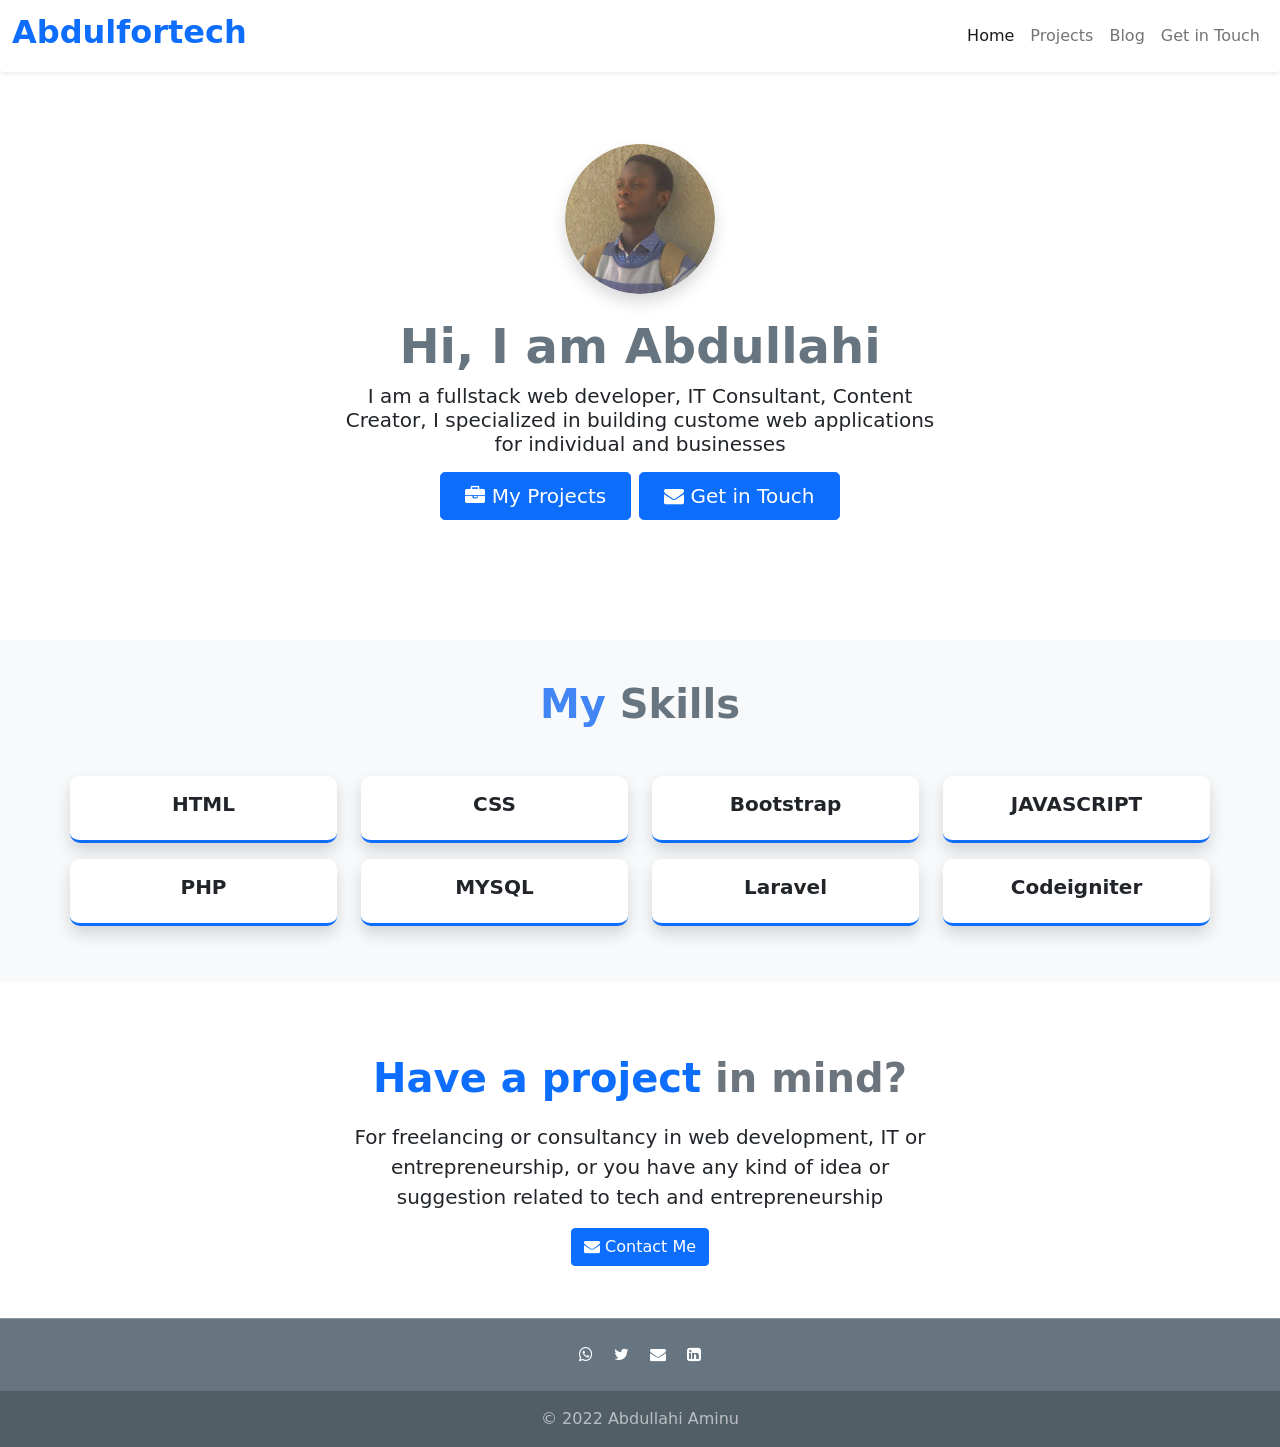
<file: home.html>
<!doctype html>
<html lang="en">
<head>
	<meta charset="utf-8">
	<meta name="viewport" content="width=device-width, initial-scale=1">
	<meta name="description" content="">
	<meta name="author" content="Abdullahi Aminu, @ibn__aminu">
	<!-- <meta name="generator" content="Neutral"> -->
	<!-- title -->
	<title>Abdullahi Aminu | Web Developer, IT Consultant, and Content Creator</title>
	<!-- Favicon -->
	<link rel="icon" href="img/sgr.png" type="image/png">
	<link rel="canonical" href="https://getbootstrap.com/docs/5.0/examples/heroes/">
    <!-- Bootstrap core CSS -->
	<link href="vendor/css/bootstrap.min.css" rel="stylesheet">
	<!-- overlayScrollbars -->
	<link rel="stylesheet" href="vendor/assets/overlayScrollbars/css/OverlayScrollbars.min.css">
    <!-- Custom styles for this template -->
	<link href="css/heroes.css" rel="stylesheet">
	<link href="css/style.css" rel="stylesheet">
	<link href="vendor/assets/font-awesome-4.7.0/css/font-awesome.min.css" rel="stylesheet">
</head>
<body>
    
  <main>
	<!-- Navigation bar -->
	<nav class="navbar navbar-expand-lg navbar-light bg-white shadow-sm fixed-top rounded" aria-label="Eleventh navbar example">
		<div class="container-fluid">
		  <a class="navbar-brand" href="#">
			<h2 class="text-primary"><b>Abdulfortech</b></h2>
		  </a>
		  <button class="navbar-toggler" type="button" data-bs-toggle="collapse" data-bs-target="#navbarsExample09" aria-controls="navbarsExample09" aria-expanded="false" aria-label="Toggle navigation">
			<span class="navbar-toggler-icon"></span>
		  </button>
  
		  <div class="collapse navbar-collapse" id="navbarsExample09">
			<ul class="navbar-nav ms-auto">
			  <li class="nav-item">
				<a class="nav-link active" aria-current="page" href="index.html">Home</a>
			  </li>
			  <li class="nav-item">
				  <a class="nav-link" href="#">Projects</a>
			  </li>
			  <li class="nav-item">
				<a class="nav-link" href="#">Blog</a>
			  </li>
			  <li class="nav-item">
				<a class="nav-link" href="mailto:abdul@sgr.com.ng">Get in Touch</a>
			  </li>
			</ul>
		  </div>
		</div>
	</nav> 
	<!-- Header container -->
	<div class="px-4 py-5 my-5 text-center">		
		<img class="d-block mx-auto mb-4 mt-5 rounded-circle shadow" src="img/me.png" alt="" width="150" height="150">
		<h1 class="display-5 fw-bold text-color2">Hi, I am Abdullahi </h1>
		<div class="col-lg-6 mx-auto">
		  <H5 class="lead mb-4">
			  I am a fullstack web developer, IT Consultant, Content Creator, I specialized in building custome web applications for individual and businesses  
			  
		  </p>
		  <div class="d-grid gap-2 d-sm-flex justify-content-sm-center">
			<a href="#" class="btn btn-primary btn-lg px-4"><i class="fa fa-briefcase"></i> My Projects</a>
			<a href="mailto:abdul@sgr.com.ng" class="btn btn-primary btn-lg px-4"><i class="fa fa-envelope"></i> Get in Touch</a>
		  </div>
		</div>
	</div>
	<!-- my Skills -->
	<section class="farko bg-light p-3">
		<div class="container text-center mt-4 p-0">
			<h1 class="featurette-heading fw-bold mt-4 mb-5 text-color1">My	 <span class="text-color2">Skills</span></h1>
			<div class="row mb-4">
				<!-- single card -->
				<div class="col-md-3 col-6 mb-3">
					<div class="card shadow skill border-0 border-bottom-primary">
						<div class="card-body">
							<h5 class="text-dark fw-bold text-center">HTML</h5>
						</div>
					</div>
                </div>
                <!-- single card -->
				<div class="col-md-3 col-6 mb-3">
					<div class="card shadow skill border-0 border-bottom-primary">
						<div class="card-body">
							<h5 class="text-dark fw-bold text-center">CSS</h5>
						</div>
					</div>
                </div>
                <!-- single card -->
				<div class="col-md-3 col-6 mb-3">
					<div class="card shadow skill border-0 border-bottom-primary">
						<div class="card-body">
							<h5 class="text-dark fw-bold text-center">Bootstrap</h5>
						</div>
					</div>
				</div>
                <!-- single card -->
				<div class="col-md-3 col-6 mb-3">
					<div class="card shadow skill border-0 border-bottom-primary">
						<div class="card-body">
							<h5 class="text-dark fw-bold text-center">JAVASCRIPT</h5>
						</div>
					</div>
				</div>
				<!-- single card -->
				<div class="col-md-3 col-6 mb-3">
					<div class="card shadow skill border-0 border-bottom-primary">
						<div class="card-body">
							<h5 class="text-dark fw-bold text-center">PHP</h5>
						</div>
					</div>
				</div>
				<!-- single card -->
				<div class="col-md-3 col-6 mb-3">
					<div class="card shadow skill border-0 border-bottom-primary">
						<div class="card-body">
							<h5 class="text-dark fw-bold text-center">MYSQL</h5>
						</div>
					</div>
				</div>
				<!-- single card -->
				<div class="col-md-3 col-6 mb-3">
					<div class="card shadow skill border-0 border-bottom-primary">
						<div class="card-body">
							<h5 class="text-dark fw-bold text-center">Laravel</h5>
						</div>
					</div>
                </div>
                <!-- single card -->
				<div class="col-md-3 col-6 mb-3">
					<div class="card shadow skill border-0 border-bottom-primary">
						<div class="card-body">
							<h5 class="text-dark fw-bold text-center">Codeigniter</h5>
						</div>
					</div>
				</div>

			</div>
		</div>
	</section>
	<!-- PROJECT HIRING -->
	<section class="farko p-4">
        <center>
            <div class="col-md-6 text-center order-md-1">
                <h1 class="featurette-heading fw-bold mt-5 mb-3 text-primary">Have a project<span class="text-muted"> in mind?</span></h1>
                <div class="container p-1">
                  <p class="lead">For freelancing or consultancy in web development, IT or entrepreneurship, or you have any kind of idea or suggestion related to tech and entrepreneurship</p>
					<a href="mailto:abdul@sgr.com.ng" class="btn btn-primary"><i class="fa fa-envelope"></i> Contact Me</a>
                </div>
            </div>
        </center>
	</section>
  </main>

<!--Footer-->
<footer class="page-footer text-center font-small mt-0 wow fadeIn">

    <hr class="my-4">

    <!-- Social icons -->
    <div class="pb-4 mt-2">
        <a href="https://api.whatsapp.com/send?phone=+2348067456793?" class="text-decoration-none m-2" target="_blank">
            <i class="fa fa-whatsapp mr-3"></i>
		</a>
		<a href="https://twitter.com/Abdulfortech" class="text-decoration-none m-2" target="_blank">
            <i class="fa fa-twitter mr-3"></i>
        </a>
        <a href="mailto:abdul@sgr.com.ng" class="text-decoration-none m-2" target="_blank">
            <i class="fa fa-envelope mr-3"></i>
        </a>
        <a href="https://www.linkedin.com/in/abdullahiaminu-8644b619a" class="text-decoration-none m-2" target="_blank">
            <i class="fa fa-linkedin-square mr-3"></i>
        </a>
    </div>
    <!-- Social icons -->

    <!--Copyright-->
    <div class="footer-copyright py-3">
        © 2022 Abdullahi Aminu
    </div>
    <!--/.Copyright-->
</footer>
<!--/.Footer-->

<!-- scripts -->
<!-- jQuery -->
<script src="vendor/assets/jquery/jquery.min.js"></script>
<!-- Bootstrap -->
<script src="vendor/js/bootstrap.bundle.min.js"></script> 
<script src="vendor/js/bootstrap.min.js"></script>  
<!-- overlayScrollbars -->
<script src="vendor/assets/overlayScrollbars/js/jquery.overlayScrollbars.min.js"></script>

      
  </body>
</html>
</file>
<file: css/heroes.css>
.b-example-divider {
  height: 3rem;
  background-color: rgba(0, 0, 0, .1);
  border: solid rgba(0, 0, 0, .15);
  border-width: 1px 0;
  box-shadow: inset 0 .5em 1.5em rgba(0, 0, 0, .1), inset 0 .125em .5em rgba(0, 0, 0, .15);
}

@media (min-width: 992px) {
  .rounded-lg-3 { border-radius: .3rem; }
}
</file>
<file: css/style.css>
/*****************
    GENERAL CSS
 ****************/
 .text-color1{
    color : #4285F4;
 }
 .text-color2{
    color : #66757F;
 }
 .bg-color1{
    background-color : #4285F4;
 }
 .bg-color2{
    background-color : #66757F;
 }
.text-justify{
    text-align: justify;
}

.border-bottom-primary {
    border-bottom: 3px solid #0d6efd !important;
    
  }

  .page-card{
      border-radius: 10px;
  }
  .page-card img{
    width: 100%;
    height: 450px;
    border-radius: 10px 10px;
  }
  .page-card .body{
      text-align: justify;
  }

/****************** 
    PORJECTS
******************/
.project{
    border-radius: 10px;
}
.project img{
    height: 230px;
    width: 100%;
    border-radius: 10px 10px 0px 0px;
}

.project .card-body p{
    text-align: justify;
}

.project .card-body{
    height: 200px;
}



@media only screen and (max-width: 767px) {
    
    .project .card-body h3{
       font-size: 22px;
    }
    .project .card-body p{
        font-size: 14px;
        text-align: justify;
    }
    .project img{
        height: 200px;
        width: 100%;
        border-radius: 10px 10px 0px 0px;
    }
    .project .card-body{
        height: 212px;
    }
}

/****************** 
    SKILLS
******************/
.skill{
    border-radius: 10px;   
}
.skill .card-body{
    /* padding: 5px; */
}
 
@media only screen and (max-width: 767px) {
    .skill{
        padding: 5px;
      }
      .skill .card-body{
        padding: 2px;
        height:40px
    }
    .skill .card-body h5{
       font-size: 15px;
    }
}

/*****************
    BLOG
 ****************/
 .blog{
    border-radius: 10px;
}
.blog img{
   width: 100%;
   height: 180px;
   border-radius: 10px 10px 0px 0px;
}
.blog .card-body{
    height: 200px;
}

.blog .card-body p{
    text-align: justify;
}

.blog .card-body h5{
    text-align: left;
}

/*****************
    FOOTER
 ****************/

footer.page-footer {
    bottom: 0;
    background-color: #66757F;
    color: #fff; }
footer.page-footer .container-fluid {
      width: auto; }
footer.page-footer .footer-copyright {
      overflow: hidden;
      color: rgba(255, 255, 255, 0.6);
      background-color: rgba(0, 0, 0, 0.2); }
footer.page-footer a {
      color: #fff; }

/*****************
    CONTACT
******************/

.contact-box{
    border-radius: 10px;
    margin-bottom: 10px;
}
.contact-box .card-body i{
    font-size: 100px;
  }

  @media only screen and (max-width: 767px) {
    .contact-box .card-body i{
        font-size: 60px;
      }
    
    .contact-box .card-body h5{
    font-size: 12px;
    }
}
</file>
<file: vendor/assets/overlayScrollbars/css/OverlayScrollbars.min.css>
/*!
 * OverlayScrollbars
 * https://github.com/KingSora/OverlayScrollbars
 *
 * Version: 1.11.0
 *
 * Copyright KingSora | Rene Haas.
 * https://github.com/KingSora
 *
 * Released under the MIT license.
 * Date: 29.02.2020
 */
html.os-html,html.os-html>.os-host{display:block;overflow:hidden;box-sizing:border-box;height:100%!important;width:100%!important;min-width:100%!important;min-height:100%!important;margin:0!important;position:absolute!important}html.os-html>.os-host>.os-padding{position:absolute}body.os-dragging,body.os-dragging *{cursor:default}.os-host,.os-host-textarea{position:relative;overflow:visible!important;-webkit-box-orient:vertical;-webkit-box-direction:normal;-ms-flex-direction:column;flex-direction:column;-ms-flex-wrap:nowrap;flex-wrap:nowrap;-webkit-box-pack:start;-ms-flex-pack:start;justify-content:flex-start;-ms-flex-line-pack:start;align-content:flex-start;-webkit-box-align:start;-ms-flex-align:start;-ms-grid-row-align:flex-start;align-items:flex-start}.os-host-flexbox{overflow:hidden!important;display:-webkit-box;display:-ms-flexbox;display:flex}.os-host-flexbox>.os-size-auto-observer{height:inherit!important}.os-host-flexbox>.os-content-glue{-webkit-box-flex:1;-ms-flex-positive:1;flex-grow:1;-ms-flex-negative:0;flex-shrink:0}.os-host-flexbox>.os-size-auto-observer,.os-host-flexbox>.os-content-glue{min-height:0;min-width:0;-webkit-box-flex:0;-ms-flex-positive:0;flex-grow:0;-ms-flex-negative:1;flex-shrink:1;-ms-flex-preferred-size:auto;flex-basis:auto}#os-dummy-scrollbar-size{position:fixed;opacity:0;-ms-filter:'progid:DXImageTransform.Microsoft.Alpha(Opacity=0)';visibility:hidden;overflow:scroll;height:500px;width:500px}#os-dummy-scrollbar-size>div{width:200%;height:200%;margin:10px 0}#os-dummy-scrollbar-size:before,#os-dummy-scrollbar-size:after,.os-content:before,.os-content:after{content:'';display:table;width:.01px;height:.01px;line-height:0;font-size:0;flex-grow:0;flex-shrink:0;visibility:hidden}#os-dummy-scrollbar-size,.os-viewport{-ms-overflow-style:scrollbar!important}.os-viewport-native-scrollbars-invisible#os-dummy-scrollbar-size,.os-viewport-native-scrollbars-invisible.os-viewport{scrollbar-width:none!important}.os-viewport-native-scrollbars-invisible#os-dummy-scrollbar-size::-webkit-scrollbar,.os-viewport-native-scrollbars-invisible.os-viewport::-webkit-scrollbar,.os-viewport-native-scrollbars-invisible#os-dummy-scrollbar-size::-webkit-scrollbar-corner,.os-viewport-native-scrollbars-invisible.os-viewport::-webkit-scrollbar-corner{display:none!important;width:0!important;height:0!important;visibility:hidden!important;background:0 0!important}.os-content-glue{box-sizing:inherit;max-height:100%;max-width:100%;width:100%;pointer-events:none}.os-padding{box-sizing:inherit;direction:inherit;position:absolute;overflow:visible;padding:0;margin:0;left:0;top:0;bottom:0;right:0;width:auto!important;height:auto!important;z-index:1}.os-host-overflow>.os-padding{overflow:hidden}.os-viewport{direction:inherit!important;box-sizing:inherit!important;resize:none!important;outline:0!important;position:absolute;overflow:hidden;top:0;left:0;bottom:0;right:0;padding:0;margin:0;-webkit-overflow-scrolling:touch}.os-content-arrange{position:absolute;z-index:-1;min-height:1px;min-width:1px;pointer-events:none}.os-content{direction:inherit;box-sizing:border-box!important;position:relative;display:block;height:100%;width:100%;height:100%;width:100%;visibility:visible}.os-content>.os-textarea{box-sizing:border-box!important;direction:inherit!important;background:0 0!important;outline:0 transparent!important;overflow:hidden!important;position:absolute!important;display:block!important;top:0!important;left:0!important;margin:0!important;border-radius:0!important;float:none!important;-webkit-filter:none!important;filter:none!important;border:0!important;resize:none!important;-webkit-transform:none!important;transform:none!important;max-width:none!important;max-height:none!important;box-shadow:none!important;-webkit-perspective:none!important;perspective:none!important;opacity:1!important;z-index:1!important;clip:auto!important;vertical-align:baseline!important;padding:0}.os-host-rtl>.os-padding>.os-viewport>.os-content>.os-textarea{right:0!important}.os-content>.os-textarea-cover{z-index:-1;pointer-events:none}.os-content>.os-textarea[wrap=off]{white-space:pre!important;margin:0!important}.os-text-inherit{font-family:inherit;font-size:inherit;font-weight:inherit;font-style:inherit;font-variant:inherit;text-transform:inherit;text-decoration:inherit;text-indent:inherit;text-align:inherit;text-shadow:inherit;text-overflow:inherit;letter-spacing:inherit;word-spacing:inherit;line-height:inherit;unicode-bidi:inherit;direction:inherit;color:inherit;cursor:text}.os-resize-observer,.os-resize-observer-host{box-sizing:inherit;display:block;visibility:hidden;position:absolute;top:0;left:0;height:100%;width:100%;overflow:hidden;pointer-events:none;z-index:-1}.os-resize-observer-host{padding:inherit;border:inherit;border-color:transparent;border-style:solid;box-sizing:border-box}.os-resize-observer-host>.os-resize-observer{height:200%;width:200%;padding:inherit;border:inherit;margin:0;display:block;box-sizing:content-box}.os-resize-observer-host.observed{display:flex;flex-direction:column;justify-content:flex-start;align-items:flex-start}.os-resize-observer-host.observed>.os-resize-observer{position:relative;flex-grow:1;flex-shrink:0;flex-basis:auto}.os-size-auto-observer{box-sizing:inherit!important;height:100%;width:inherit;max-width:1px;position:relative;float:left;max-height:1px;overflow:hidden;z-index:-1;padding:0;margin:0;pointer-events:none;-webkit-box-flex:inherit;-ms-flex-positive:inherit;flex-grow:inherit;-ms-flex-negative:0;flex-shrink:0;-ms-flex-preferred-size:0;flex-basis:0}.os-size-auto-observer>.os-resize-observer{width:1000%;height:1000%;min-height:1px;min-width:1px}.os-resize-observer-item{position:absolute;top:0;right:0;bottom:0;left:0;overflow:hidden;z-index:-1;opacity:0;direction:ltr!important;-webkit-box-flex:0!important;-ms-flex:none!important;flex:none!important}.os-resize-observer-item-final{position:absolute;left:0;top:0;-webkit-transition:none!important;transition:none!important;-webkit-box-flex:0!important;-ms-flex:none!important;flex:none!important}.os-resize-observer{-webkit-animation-duration:.001s;animation-duration:.001s;-webkit-animation-name:os-resize-observer-dummy-animation;animation-name:os-resize-observer-dummy-animation}object.os-resize-observer{box-sizing:border-box!important}@-webkit-keyframes os-resize-observer-dummy-animation{0%{z-index:0}to{z-index:-1}}@keyframes os-resize-observer-dummy-animation{0%{z-index:0}to{z-index:-1}}.os-host-transition>.os-scrollbar,.os-host-transition>.os-scrollbar-corner{-webkit-transition:opacity .3s,visibility .3s,top .3s,right .3s,bottom .3s,left .3s;transition:opacity .3s,visibility .3s,top .3s,right .3s,bottom .3s,left .3s}html.os-html>.os-host>.os-scrollbar{position:absolute;z-index:999999}.os-scrollbar,.os-scrollbar-corner{position:absolute;opacity:1;-ms-filter:'progid:DXImageTransform.Microsoft.Alpha(Opacity=100)';z-index:1}.os-scrollbar-corner{bottom:0;right:0}.os-scrollbar{pointer-events:none}.os-scrollbar-track{pointer-events:auto;position:relative;height:100%;width:100%;padding:0!important;border:0!important}.os-scrollbar-handle{pointer-events:auto;position:absolute;width:100%;height:100%}.os-scrollbar-handle-off,.os-scrollbar-track-off{pointer-events:none}.os-scrollbar.os-scrollbar-unusable,.os-scrollbar.os-scrollbar-unusable *{pointer-events:none!important}.os-scrollbar.os-scrollbar-unusable .os-scrollbar-handle{opacity:0!important}.os-scrollbar-horizontal{bottom:0;left:0}.os-scrollbar-vertical{top:0;right:0}.os-host-rtl>.os-scrollbar-horizontal{right:0}.os-host-rtl>.os-scrollbar-vertical{right:auto;left:0}.os-host-rtl>.os-scrollbar-corner{right:auto;left:0}.os-scrollbar-auto-hidden,.os-padding+.os-scrollbar-corner,.os-host-resize-disabled.os-host-scrollbar-horizontal-hidden>.os-scrollbar-corner,.os-host-scrollbar-horizontal-hidden>.os-scrollbar-horizontal,.os-host-resize-disabled.os-host-scrollbar-vertical-hidden>.os-scrollbar-corner,.os-host-scrollbar-vertical-hidden>.os-scrollbar-vertical,.os-scrollbar-horizontal.os-scrollbar-auto-hidden+.os-scrollbar-vertical+.os-scrollbar-corner,.os-scrollbar-horizontal+.os-scrollbar-vertical.os-scrollbar-auto-hidden+.os-scrollbar-corner,.os-scrollbar-horizontal.os-scrollbar-auto-hidden+.os-scrollbar-vertical.os-scrollbar-auto-hidden+.os-scrollbar-corner{opacity:0;visibility:hidden;pointer-events:none}.os-scrollbar-corner-resize-both{cursor:nwse-resize}.os-host-rtl>.os-scrollbar-corner-resize-both{cursor:nesw-resize}.os-scrollbar-corner-resize-horizontal{cursor:ew-resize}.os-scrollbar-corner-resize-vertical{cursor:ns-resize}.os-dragging .os-scrollbar-corner.os-scrollbar-corner-resize{cursor:default}.os-host-resize-disabled.os-host-scrollbar-horizontal-hidden>.os-scrollbar-vertical{top:0;bottom:0}.os-host-resize-disabled.os-host-scrollbar-vertical-hidden>.os-scrollbar-horizontal,.os-host-rtl.os-host-resize-disabled.os-host-scrollbar-vertical-hidden>.os-scrollbar-horizontal{right:0;left:0}.os-scrollbar:hover,.os-scrollbar-corner.os-scrollbar-corner-resize{opacity:1!important;visibility:visible!important}.os-scrollbar-corner.os-scrollbar-corner-resize{background-image:url([data-uri]);background-repeat:no-repeat;background-position:100% 100%;pointer-events:auto!important}.os-host-rtl>.os-scrollbar-corner.os-scrollbar-corner-resize{-webkit-transform:scale(-1,1);transform:scale(-1,1)}.os-host-overflow{overflow:hidden!important}.os-theme-none>.os-scrollbar-horizontal,.os-theme-none>.os-scrollbar-vertical,.os-theme-none>.os-scrollbar-corner{display:none!important}.os-theme-none>.os-scrollbar-corner-resize{display:block!important;min-width:10px;min-height:10px}.os-theme-dark>.os-scrollbar-horizontal,.os-theme-light>.os-scrollbar-horizontal{right:10px;height:10px}.os-theme-dark>.os-scrollbar-vertical,.os-theme-light>.os-scrollbar-vertical{bottom:10px;width:10px}.os-theme-dark.os-host-rtl>.os-scrollbar-horizontal,.os-theme-light.os-host-rtl>.os-scrollbar-horizontal{left:10px;right:0}.os-theme-dark>.os-scrollbar-corner,.os-theme-light>.os-scrollbar-corner{height:10px;width:10px}.os-theme-dark>.os-scrollbar-corner,.os-theme-light>.os-scrollbar-corner{background-color:transparent}.os-theme-dark>.os-scrollbar,.os-theme-light>.os-scrollbar{padding:2px;box-sizing:border-box;background:0 0}.os-theme-dark>.os-scrollbar.os-scrollbar-unusable,.os-theme-light>.os-scrollbar.os-scrollbar-unusable{background:0 0}.os-theme-dark>.os-scrollbar>.os-scrollbar-track,.os-theme-light>.os-scrollbar>.os-scrollbar-track{background:0 0}.os-theme-dark>.os-scrollbar-horizontal>.os-scrollbar-track>.os-scrollbar-handle,.os-theme-light>.os-scrollbar-horizontal>.os-scrollbar-track>.os-scrollbar-handle{min-width:30px}.os-theme-dark>.os-scrollbar-vertical>.os-scrollbar-track>.os-scrollbar-handle,.os-theme-light>.os-scrollbar-vertical>.os-scrollbar-track>.os-scrollbar-handle{min-height:30px}.os-theme-dark.os-host-transition>.os-scrollbar>.os-scrollbar-track>.os-scrollbar-handle,.os-theme-light.os-host-transition>.os-scrollbar>.os-scrollbar-track>.os-scrollbar-handle{-webkit-transition:background-color .3s;transition:background-color .3s}.os-theme-dark>.os-scrollbar>.os-scrollbar-track>.os-scrollbar-handle,.os-theme-light>.os-scrollbar>.os-scrollbar-track>.os-scrollbar-handle,.os-theme-dark>.os-scrollbar>.os-scrollbar-track,.os-theme-light>.os-scrollbar>.os-scrollbar-track{border-radius:10px}.os-theme-dark>.os-scrollbar>.os-scrollbar-track>.os-scrollbar-handle{background:rgba(0,0,0,.4)}.os-theme-light>.os-scrollbar>.os-scrollbar-track>.os-scrollbar-handle{background:rgba(255,255,255,.4)}.os-theme-dark>.os-scrollbar:hover>.os-scrollbar-track>.os-scrollbar-handle{background:rgba(0,0,0,.55)}.os-theme-light>.os-scrollbar:hover>.os-scrollbar-track>.os-scrollbar-handle{background:rgba(255,255,255,.55)}.os-theme-dark>.os-scrollbar>.os-scrollbar-track>.os-scrollbar-handle.active{background:rgba(0,0,0,.7)}.os-theme-light>.os-scrollbar>.os-scrollbar-track>.os-scrollbar-handle.active{background:rgba(255,255,255,.7)}.os-theme-dark>.os-scrollbar-horizontal .os-scrollbar-handle:before,.os-theme-dark>.os-scrollbar-vertical .os-scrollbar-handle:before,.os-theme-light>.os-scrollbar-horizontal .os-scrollbar-handle:before,.os-theme-light>.os-scrollbar-vertical .os-scrollbar-handle:before{content:'';position:absolute;left:0;right:0;top:0;bottom:0;display:block}.os-theme-dark.os-host-scrollbar-horizontal-hidden>.os-scrollbar-horizontal .os-scrollbar-handle:before,.os-theme-dark.os-host-scrollbar-vertical-hidden>.os-scrollbar-vertical .os-scrollbar-handle:before,.os-theme-light.os-host-scrollbar-horizontal-hidden>.os-scrollbar-horizontal .os-scrollbar-handle:before,.os-theme-light.os-host-scrollbar-vertical-hidden>.os-scrollbar-vertical .os-scrollbar-handle:before{display:none}.os-theme-dark>.os-scrollbar-horizontal .os-scrollbar-handle:before,.os-theme-light>.os-scrollbar-horizontal .os-scrollbar-handle:before{top:-6px;bottom:-2px}.os-theme-dark>.os-scrollbar-vertical .os-scrollbar-handle:before,.os-theme-light>.os-scrollbar-vertical .os-scrollbar-handle:before{left:-6px;right:-2px}.os-host-rtl.os-theme-dark>.os-scrollbar-vertical .os-scrollbar-handle:before,.os-host-rtl.os-theme-light>.os-scrollbar-vertical .os-scrollbar-handle:before{right:-6px;left:-2px}
</file>
